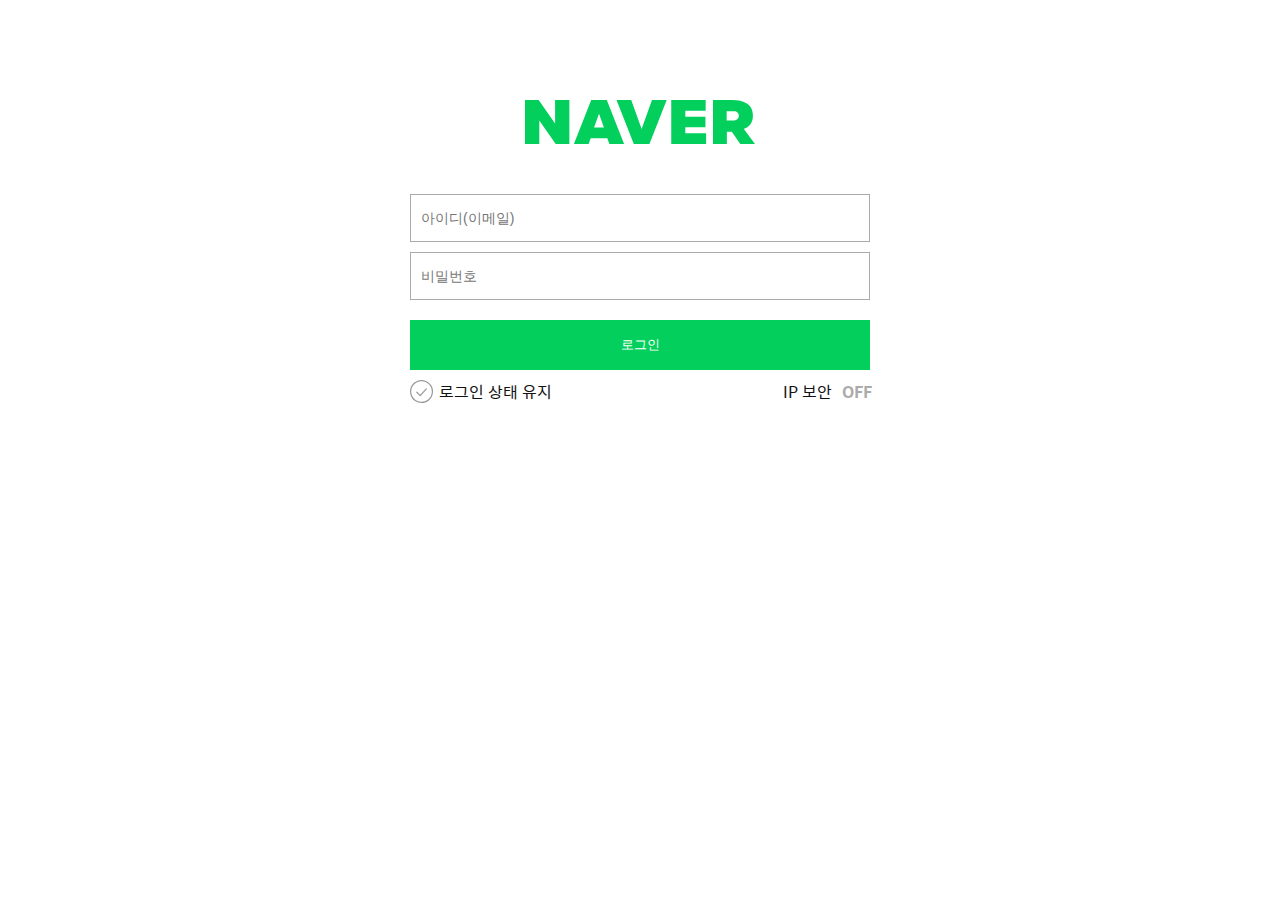
<file: mission01/naver_login/index.html>
<!DOCTYPE html>
<html lang="ko-KR">
  <head>
    <meta charset="UTF-8" />
    <meta http-equiv="X-UA-Compatible" content="IE=edge" />
    <meta name="viewport" content="width=device-width, initial-scale=1.0" />
    <title>네이버 - 로그인</title>
    <link rel="stylesheet" href="./css/style.css" />
    <script src="./js/main.js" defer></script>
  </head>

  <body>
    <h1 class="logo">
      <a href="https://www.naver.com/" class="naver-home-link">
        <img
          src="./images/logo.png"
          alt="네이버"
          srcset="./images/logo.svg"
          class="responsive-svg"
        />
      </a>
    </h1>

    <form action="URL" class="login-form" method="POST">
      <fieldset>
        <legend class="a11y">로그인 폼</legend>
        <div class="login-form-container">
          <div class="user-email">
            <label for="userEmail" class="a11y">아이디</label>
            <input
              type="email"
              class="user-email-input"
              id="userEmail"
              name="userEmail"
              placeholder="아이디(이메일)"
              required
              aria-invalid="false"
              aria-describedby="userEmailError"
              aria-live="assertive"
            />
            <span class="error-message" id="userEmailError"
              >아이디는 이메일 형식으로 입력해 주세요.</span
            >
          </div>
          <div class="user-password">
            <label for="userPassword" class="a11y">비밀번호</label>
            <input
              type="password"
              class="user-password-input"
              id="userPassword"
              name="userPassword"
              placeholder="비밀번호"
              required
              aria-invalid="false"
              aria-describedby="userPasswordError"
              aria-live="polite"
            />
            <span class="error-message" id="userPasswordError"
              >비밀번호는 특수문자, 숫자 포함 10자리 이상 입력해 주세요.</span
            >
          </div>
          <div class="login-state-ip-security-checkbox-wrapper">
            <div class="login-state">
              <input
                type="checkbox"
                class="login-state-checkbox"
                id="loginState"
                name="state"
              />
              <label for="loginState" class="login-state-label">
                <span class="icon-check"></span>로그인 상태 유지
              </label>
            </div>
            <div class="ip-security-wrapper">
              <a
                href="./ip_security.html"
                rel="noopener noreferrer"
                title="IP 보안에 대해"
                class="ip-security-link"
                target="_blank"
                >IP 보안</a
              >
              <div class="ip-security">
                <input
                  type="checkbox"
                  class="ip-security-checkbox"
                  name="ip"
                  id="loginIp"
                />
                <label
                  for="loginIp"
                  class="ip-security-label"
                  aria-label="IP 보안설정"
                ></label>
              </div>
            </div>
          </div>
          <button type="submit" class="btn-login">로그인</button>
        </div>
      </fieldset>
    </form>
  </body>
</html>
</file>
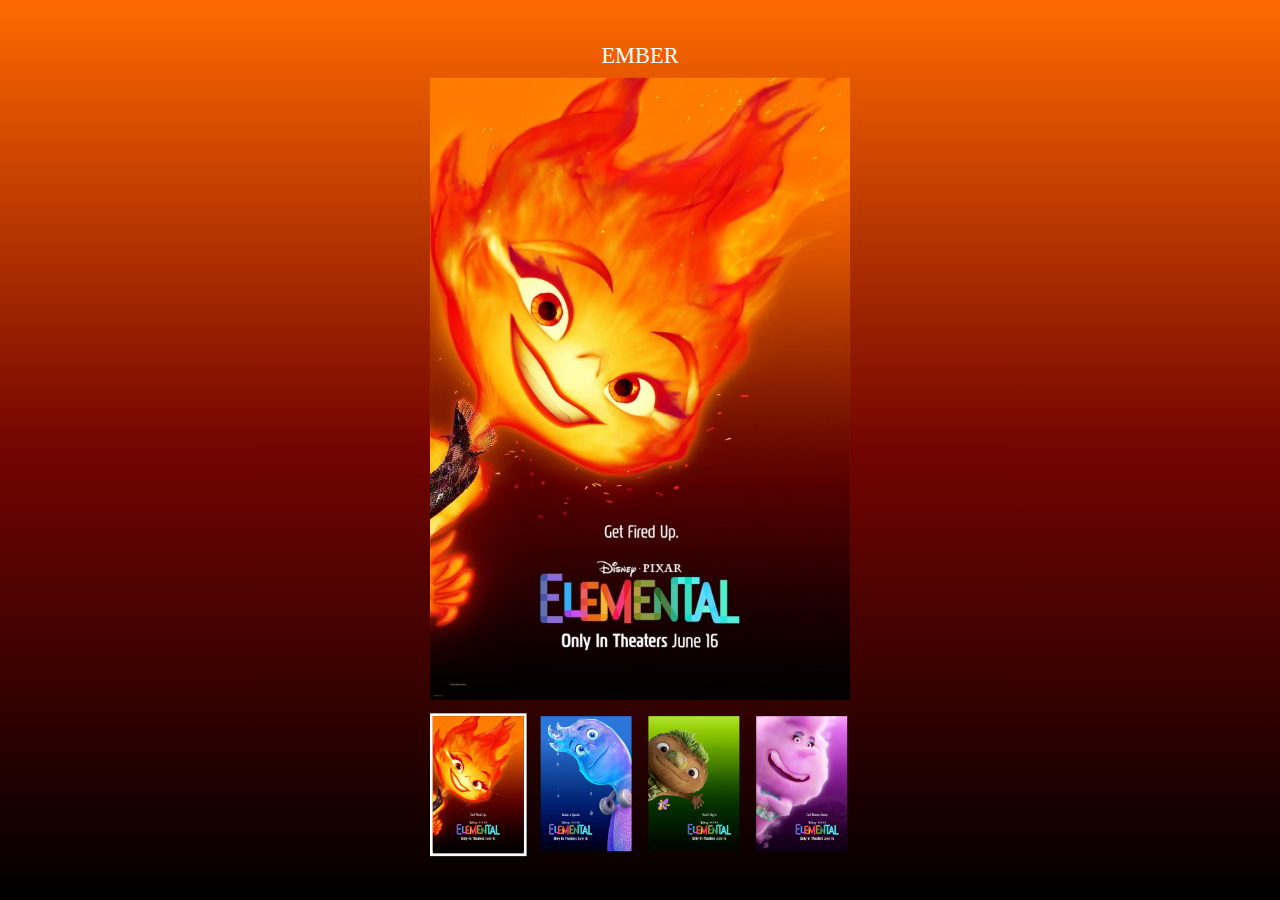
<file: mission02/poster/client/index.html>
<!DOCTYPE html>
<html lang="ko-KR">
  <head>
    <meta charset="UTF-8" />
    <meta name="viewport" content="width=device-width, initial-scale=1.0" />
    <link rel="stylesheet" href="./css/reset.css" />
    <link rel="stylesheet" href="./css/style.css" />

    <script src="./js/lib/attr.js"></script>
    <script src="./js/lib/bindEvent.js"></script>
    <script src="./js/lib/css.js"></script>
    <script src="./js/lib/getNode.js"></script>
    <script src="./js/lib/insert.js"></script>

    <script src="./js/audio.js" defer></script>
    <script src="./js/data.js" defer></script>
    <script src="./js/main.js" defer></script>
    <title>Elemental Movie Poster</title>
  </head>
  <body>
    <div class="container">
      <h1 class="nickName">EMBER</h1>
      <div class="visual">
        <div><img src="./assets/ember.jpeg" alt="엠버 포스터" /></div>
      </div>

      <nav class="nav">
        <ul>
          <li class="is-active" data-index="1">
            <button><img src="./assets/ember.jpeg" alt="엠버 포스터" /></button>
          </li>
          <li data-index="2">
            <button>
              <img src="./assets/wade.jpeg" alt="웨이드 포스터" />
            </button>
          </li>
          <li data-index="3">
            <button>
              <img src="./assets/clod.jpeg" alt="클로드 포스터" />
            </button>
          </li>
          <li data-index="4">
            <button><img src="./assets/gale.jpeg" alt="게일 포스터" /></button>
          </li>
        </ul>
      </nav>
    </div>
  </body>
</html>
</file>
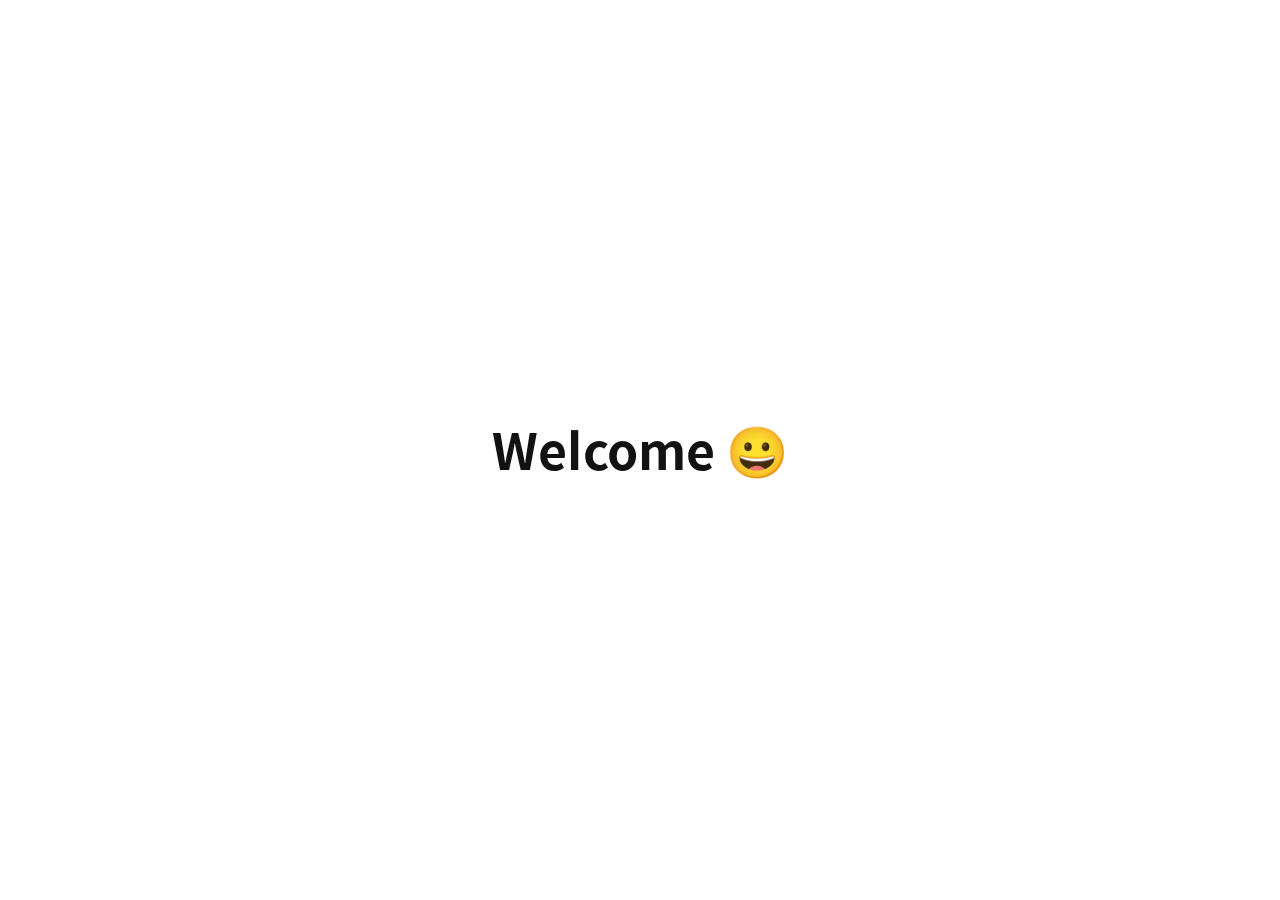
<file: mission01/naver_login/welcome.html>
<!DOCTYPE html>
<html lang="ko-KR">
<head>
  <meta charset="UTF-8" />
  <meta name="viewport" content="width=device-width, initial-scale=1.0" />
  <title>welcome😄</title>
  <link rel="stylesheet" href="./css/style.css" />
</head>
<body>

  <h1 class="welcome">Welcome 😀</h1>
  
</body>
</html>
</file>
<file: mission01/naver_login/css/style.css>
/* 웹폰트 - Spoqa Han Sans */
@import url(./fonts.css);

/* CSS 초기화 */
html,
body,
div,
span,
applet,
object,
iframe,
h1,
h2,
h3,
h4,
h5,
h6,
p,
blockquote,
pre,
a,
abbr,
acronym,
address,
big,
cite,
code,
del,
dfn,
em,
img,
ins,
kbd,
q,
s,
samp,
small,
strike,
strong,
sub,
sup,
tt,
var,
b,
u,
i,
center,
dl,
dt,
dd,
ol,
ul,
li,
fieldset,
form,
label,
legend,
table,
caption,
tbody,
tfoot,
thead,
tr,
th,
td,
article,
aside,
canvas,
details,
embed,
figure,
figcaption,
footer,
header,
hgroup,
menu,
nav,
output,
ruby,
section,
summary,
time,
mark,
audio,
video {
  margin: 0;
  padding: 0;
  border: 0;
  font-size: 100%;
  font: inherit;
  vertical-align: baseline;
}
/* HTML5 display-role reset for older browsers */
article,
aside,
details,
figcaption,
figure,
footer,
header,
hgroup,
menu,
nav,
section {
  display: block;
}
body {
  line-height: 1.15;
}
ol,
ul {
  list-style: none;
}
blockquote,
q {
  quotes: none;
}
blockquote:before,
blockquote:after,
q:before,
q:after {
  content: "";
  content: none;
}
table {
  border-collapse: collapse;
  border-spacing: 0;
}

a {
  color: inherit;
  text-decoration: none;
}

/* 숨김 콘텐츠 */
.a11y,
legend {
  position: absolute;
  width: 1px;
  height: 1px;
  margin: -1px;
  overflow: hidden;
  visibility: hidden;
  clip: rect(0, 0, 0, 0);
  clip-path: inset(50%);
}

/* 기본 박스 사이징 설정 */
*,
*::before,
*::after {
  box-sizing: border-box;
}

/* 기본 글자크기 설정 */
html {
  font-size: 10px;
}

/* 본문 기본 스타일 */
body {
  font-family: "Spoqa Han Sans", sans-serif;
  font-weight: 400;
  background-color: #fff;
  color: #121212;
  margin: 0;
  font-size: 1.6rem;
}

/* 공통 스타일 */
/* 공통 반응형 이미지 */
.responsive-img {
  max-width: 100%;
  height: auto;
}
.responsive-svg {
  width: 100%;
  height: auto;
}

/* 공통 네이버 로고 */
.logo {
  width: clamp(15rem, 51.25%, 23rem);
  margin: 7rem auto 4.5rem;
  font-size: 1rem;
}

.logo img {
  display: block;
}

/* 공통 로그인 폼 */
.login-form-container {
  display: flex;
  flex-flow: column wrap;
  gap: 1rem;
  margin-left: 1.5rem;
  margin-right: 1.5rem;
}

.user-email-input,
.user-password-input {
  width: 100%;
  font-size: 1.4rem;
  padding: 0.5rem 1rem;
  border: 1px solid #aaa;
  height: 4.8rem;
}

.user-email-input:focus,
.user-password-input:focus {
  outline: none;
  border-color: #03cf5d;
}

.user-email-input:focus::placeholder,
.user-password-input:focus::placeholder {
  color: #03cf5d;
}

.login-state-ip-security-checkbox-wrapper {
  /* background: salmon; */
  order: 1;
}

.btn-login {
  background: #03cf5d;
  padding: 1.6rem 0;
  color: #fff;
  border: 0;
  margin-top: 1rem;
  cursor: pointer;
}

/* 공통 에러 메세지 */
.error-message {
  color: red;
  display: none;
  font-size: 1.2rem;
  margin-top: 1rem;
}

.is--invalid + .error-message {
  display: block;
}

/* 공통 로그인 상태 유지 체크박스 */
.login-state {
  position: relative;
}

.login-state-checkbox {
  position: absolute;
  top: -0.4rem;
  left: -0.4rem;
  width: 2.4rem;
  height: 2.4rem;
  appearance: none;
}

.login-state-label {
  display: flex;
  flex-flow: row nowrap;
  align-items: center;
  gap: 0.5rem;
}

.login-state-label .icon-check {
  background: url(./../images/icon-unchecked.svg) no-repeat 0 0 /100%;
  display: block;
  width: 2.4rem;
  height: 2.4rem;
}

.login-state-checkbox:checked + .login-state-label .icon-check {
  background-image: url(./../images/icon-checked.svg);
}

.welcome{
  position: absolute;
  left: 50%;
  top: 50%;
  transform: translate(-50%,-50%);
  font-size: 5rem;
  font-weight: bold;
}

/* 모바일 스타일 */
@media (max-width: 480px) {
  /* 모바일 로그인 폼 */
  .login-form-container {
    /* background: skyblue; */
  }

  /* 모바일 IP 보완 및 체크박스 */
  .ip-security-wrapper {
    display: none;
  }

  /* 모바일 로그인 상태 유지 및 체크박스 */
  .login-state {
    float: right;
  }
}

/* 데스크탑 스타일 */
@media (min-width: 481px) {
  /* 데스크탑 로고 */
  .logo {
    width: 23rem;
    margin-top: 10rem;
    margin-bottom: 5rem;
  }

  /* 데스크탑 로그인 폼 */
  .login-form-container {
    width: 460px;
    margin-left: auto;
    margin-right: auto;
  }

  /* 데스크탑 로그인 상태유지 및 IP 보완 체크박스 */
  .login-state-ip-security-checkbox-wrapper {
    display: flex;
    flex-flow: row nowrap;
    justify-content: space-between;
    align-items: center;
  }

  /* 데스크탑 IP 보완 및 체크박스 */
  .ip-security-wrapper {
    display: flex;
    flex-flow: row nowrap;
    gap: 1rem;
  }

  .ip-security {
    position: relative;
  }

  .ip-security-checkbox {
    position: absolute;
    top: -0.4rem;
    right: -0.4rem;
    width: 2.8rem;
    height: 2rem;
    appearance: none;
  }

  .ip-security-label::before {
    content: "OFF";
    display: block;
    width: 2.8rem;
    text-align: right;
    color: #aaa;
    font-weight: 700;
  }

  .ip-security-checkbox:checked + .ip-security-label::before {
    content: "ON";
    color: #03cf5d;
  }
}
</file>
<file: mission02/poster/client/css/style.css>
img {
  max-width: 100%;
  object-fit: cover;
  /* height: 100%; */
}

body {
  transition: all 0.3s;
  background: linear-gradient(to bottom, #ff6a00, #720400, #000000);
  height: 100vh;
}

.container {
  position: absolute;
  left: 50%;
  top: 50%;
  transform: translate(-50%, -50%) scale(0.7);
}

.nickName {
  color: white;
  font-size: 2rem;
  text-align: center;
  margin-bottom: 1rem;
}

.visual {
  /* max-height: 600px; */
  text-align: center;
  margin-bottom: 1rem;
}

.nav {
  max-width: 600px;
}

.nav ul {
  display: flex;
  gap: 1rem;
}

.nav ul li {
  border: 4px solid transparent;
  transition: all 0.3s;
}

.nav ul li.is-active {
  border: 4px solid white;
}
</file>
